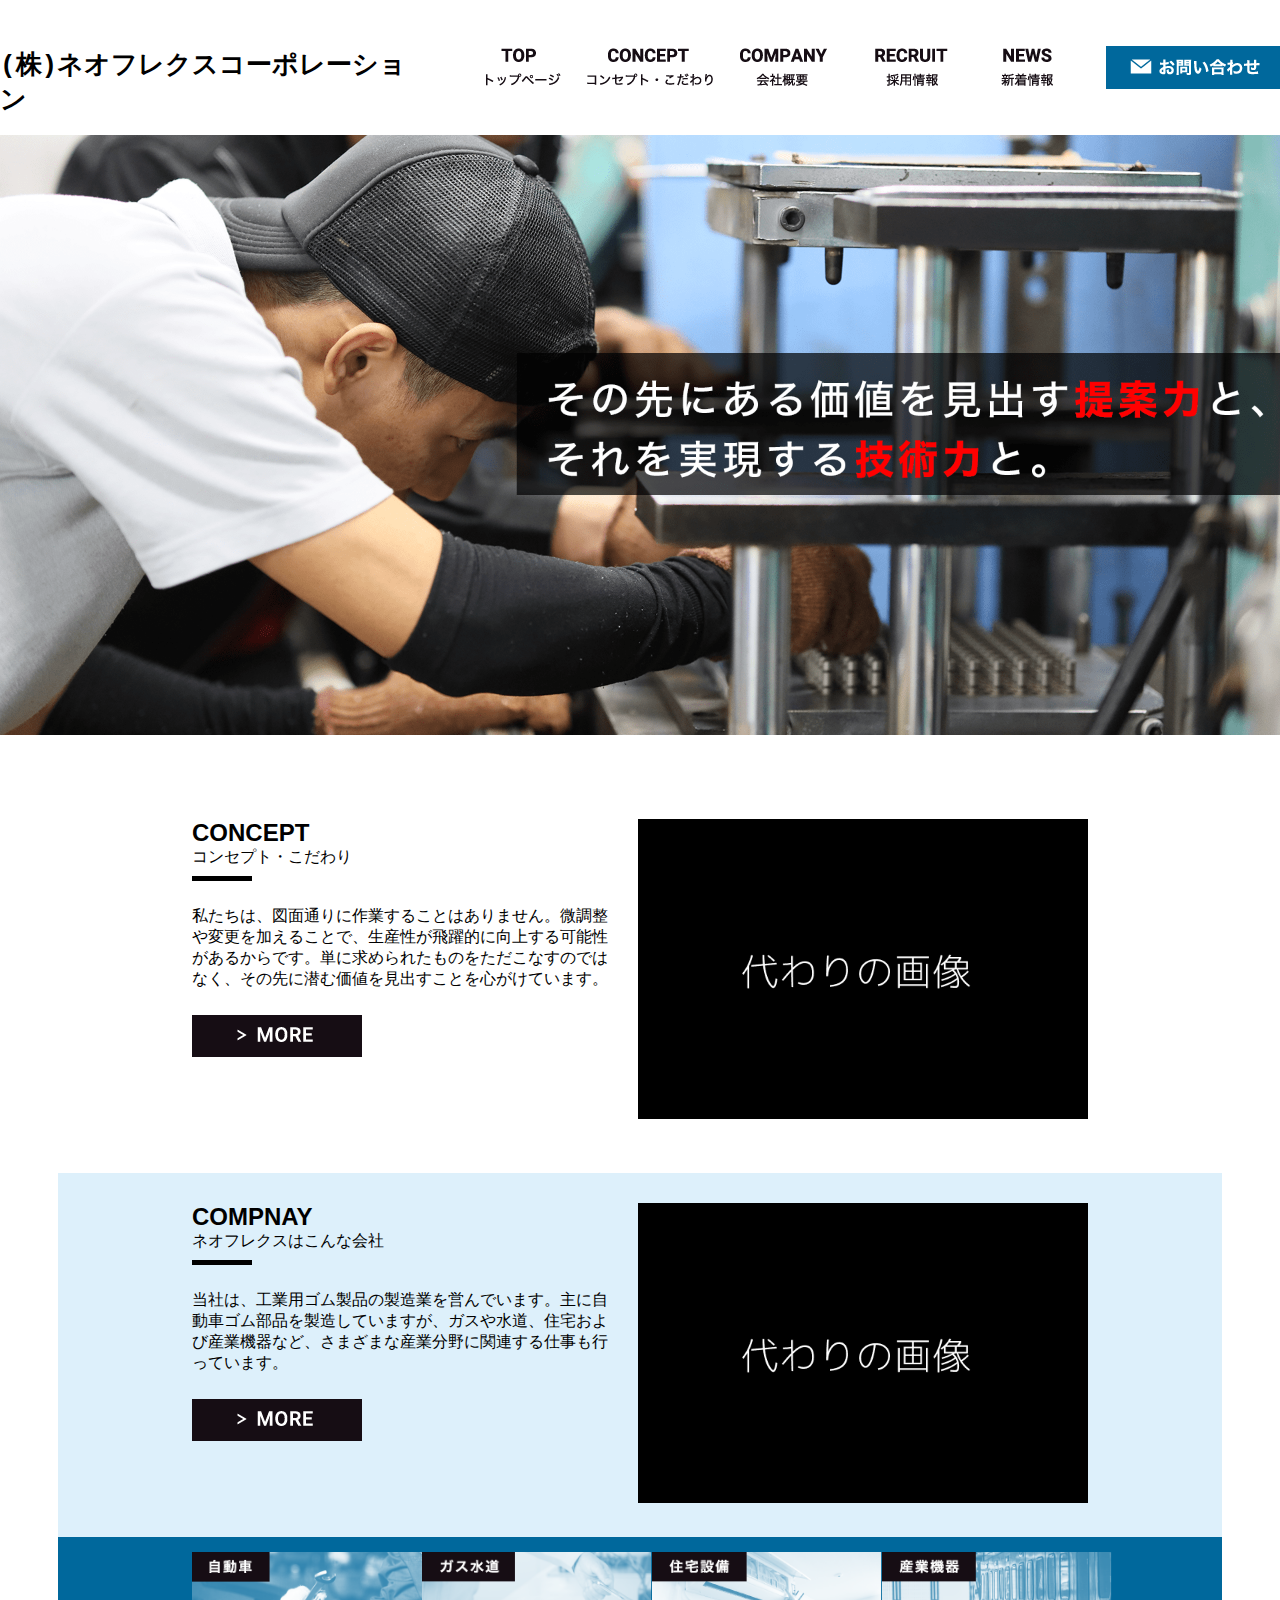
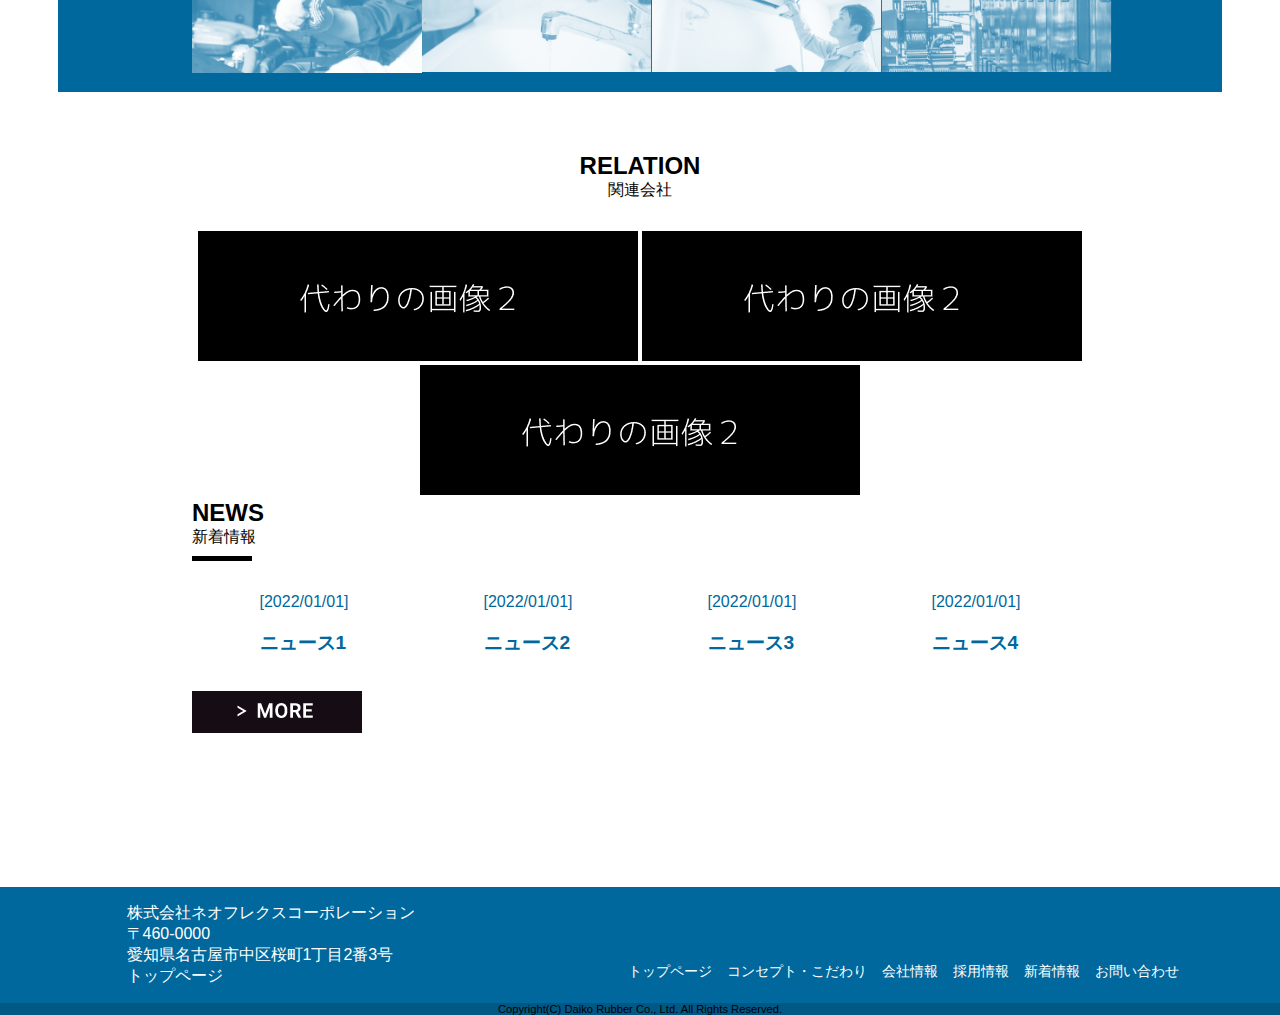
<file: index.html>
<!DOCTYPE html>
<html lang="en">
<head>
  <meta charset="UTF-8">
  <meta http-equiv="X-UA-Compatible" content="IE=edge">
  <meta name="viewport" content="width=device-width, initial-scale=1.0">
  <link rel="stylesheet" href="style.css">
  <title>株式会社ネオフレクスコーポレーション</title>
</head>
<body>
  <header>
    <h1 class="co-name">(株)ネオフレクスコーポレーション</h1>
    <ul class="header-list">
      <li>
        <a href="index.html"><img src="top/top.png" alt="コンセプトの画像"></a>
      </li>
      <li>
        <a href="concept.html"><img src="top/concept.png" alt="コンセプトの画像"></a>
      </li>
      <li>
        <a href="company.html"><img src="top/company.png" alt="カンパニーの画像"></a>
      </li>
      <li>
        <a href="recruit.html"><img src="top/recruit.png" alt="リクルートの会社"></a>
      </li>
      <li>
        <a href="news.html"><img src="top/news.png" alt="ニュースの画像"></a>
      </li>
      <li>
        <a href="contact.html"><img src="top/contact.png" alt="問い合わせの画像"></a>
      </li>
    </ul>
  </header>

  
  <div id="mainvisual">
    <img src="top/top1.png" alt="画像１">
  </div>
  <main>
    <div class="section">
      <div class="section-left">
        <div class="section-title">
          <span class="en">CONCEPT</span>
          <span class="ja">コンセプト・こだわり</span>
          <div class="border"></div>
        </div>
        <div class="section-text">
          私たちは、図面通りに作業することはありません。微調整や変更を加えることで、生産性が飛躍的に向上する可能性があるからです。単に求められたものをただこなすのではなく、その先に潜む価値を見出すことを心がけています。
        </div>
        <div class="more-btn">
          <a href="concept.html"><img src="top/more.png" alt="コンセプトの画像"></a>
        </div>
      </div>
      <div class="section-right">
        <img src="top/dummy.png" alt="">
      </div>
    </div>
    <div class="section-wrapper">
      <div class="section">
        <div class="section-left">
          <div class="section-title">
            <span class="en">COMPNAY</span>
            <span class="ja">ネオフレクスはこんな会社</span>
          </div>
          <div class="border"></div>
          <div class="section-text">
            当社は、工業用ゴム製品の製造業を営んでいます。主に自動車ゴム部品を製造していますが、ガスや水道、住宅および産業機器など、さまざまな産業分野に関連する仕事も行っています。
          </div>
          <div class="more-btn">
            <a href="company.html"><img src="top/more.png" alt="カンパニーの画像"></a>
          </div>
        </div>
        <div class="section-right">
          <img src="top/dummy.png" alt="">
        </div>
      </div>
    </div>
    <div class="flex">
      <ul>
        <li><img src="top/top4.png" alt=""></li>
        <li><img src="top/top5.png" alt=""></li>
        <li><img src="top/top6.png" alt=""></li>
        <li><img src="top/top7.png" alt=""></li>
      </ul>
    </div>

    <div class="link">
      <div class="section-title">
        <span class="en">RELATION</span>
        <span class="ja">関連会社</span>
      </div>
      <div class="link-contents">
        <div class="top">
          <img src="top/dummy2.png" alt="">
          <img src="top/dummy2.png" alt="">
        </div>
        <div class="under">
          <img src="top/dummy2.png" alt="">
        </div>
      </div>
    </div>

    <div class="news">
      <div class="section-title">
        <span class="en">NEWS</span>
        <span class="ja">新着情報</span>
      </div>
      <div class="border"></div>
      <ul class="news-list">
        <li class="article">
          <a href="#">
            <p>[2022/01/01]</p>
            <p class="article-text">ニュース1</p>
          </a>
        </li>
        <li class="article">
          <a href="#">
            <p>[2022/01/01]</p>
            <p class="article-text">ニュース2</p>
          </a>
        </li>
        <li class="article">
          <a href="#">
            <p>[2022/01/01]</p>
            <p class="article-text">ニュース3</p>
          </a>
        </li>
        <li class="article">
          <a href="#">
            <p>[2022/01/01]</p>
            <p class="article-text">ニュース4</p>
          </a>
        </li>
      </ul>
      <div class="more-btn">
        <a href="news.html"><img src="top/more.png" alt="コンセプトの画像"></a>
      </div>
    </div>
  </main>

  <footer>
    <div class="foot">
      <div class="footer-left">
        <ul>
          <li>株式会社ネオフレクスコーポレーション</li>
          <li>〒460-0000</li>
          <li>愛知県名古屋市中区桜町1丁目2番3号</li>
          <li><a href="index.html">トップページ</a></li>
        </ul>
      </div>
      <div class="footer-right">
        <ul>
          <li><a href="index.html">トップページ</a></li>
          <li><a href="concept.html">コンセプト・こだわり</a></li>
          <li><a href="company.html">会社情報</a></li>
          <li><a href="recruit.html">採用情報</a></li>
          <li><a href="news.html">新着情報</a></li>
          <li><a href="contact.html">お問い合わせ</a></li>
        </ul>
      </div>
    </div>
    <div class="copyight">
      <p>Copyright(C) Daiko Rubber Co., Ltd. All Rights Reserved.</p>
    </div>
  </footer>
</body>
</html>
</file>
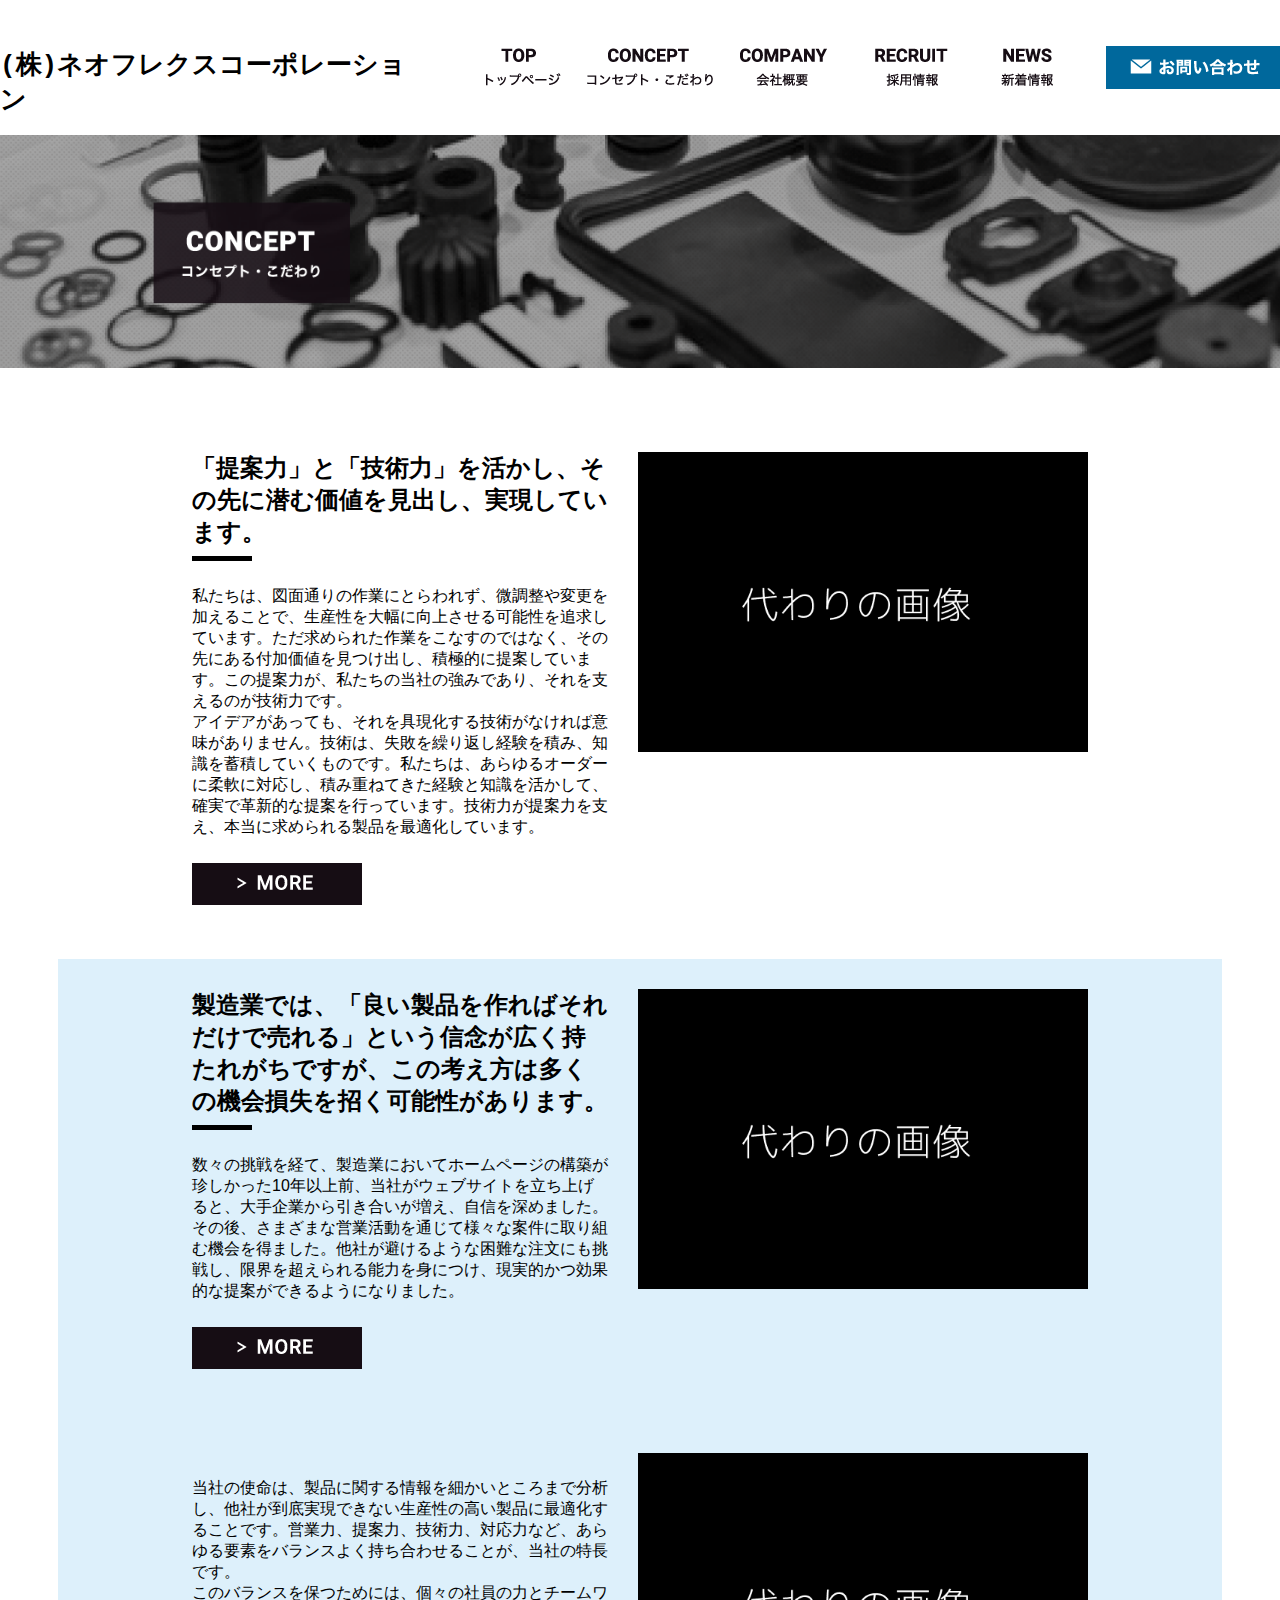
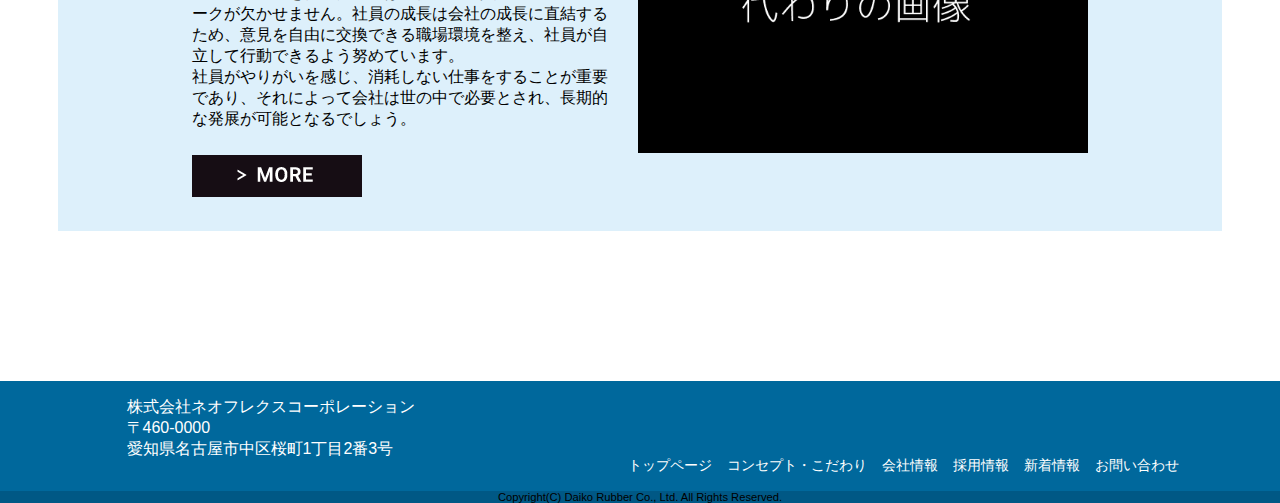
<file: concept.html>
<!DOCTYPE html>
<html lang="en">
<head>
  <meta charset="UTF-8">
  <meta http-equiv="X-UA-Compatible" content="IE=edge">
  <meta name="viewport" content="width=device-width, initial-scale=1.0">
  <link rel="stylesheet" href="style.css">
  <title>株式会社ネオフレクスコーポレーション</title>
</head>
<body>
  <header>
    <h1 class="co-name">(株)ネオフレクスコーポレーション</h1>
    <ul class="header-list">
      <li>
        <a href="index.html"><img src="top/top.png" alt="コンセプトの画像"></a>
      </li>
      <li>
        <a href="concept.html"><img src="top/concept.png" alt="コンセプトの画像"></a>
      </li>
      <li>
        <a href="company.html"><img src="top/company.png" alt="カンパニーの画像"></a>
      </li>
      <li>
        <a href="recruit.html"><img src="top/recruit.png" alt="リクルートの会社"></a>
      </li>
      <li>
        <a href="news.html"><img src="top/news.png" alt="ニュースの画像"></a>
      </li>
      <li>
        <a href="contact.html"><img src="top/contact.png" alt="問い合わせの画像"></a>
      </li>
    </ul>
  </header>

  <div id="mainvisual">
    <img src="concept/concept1.png" alt="画像１">
  </div>
  <main>
    <div class="section">
      <div class="section-left">
        <div class="section-title">
          <span class="en">
            「提案力」と「技術力」を活かし、その先に潜む価値を見出し、実現しています。
          </span>
          <div class="border"></div>
        </div>
        <div class="section-text">
          私たちは、図面通りの作業にとらわれず、微調整や変更を加えることで、生産性を大幅に向上させる可能性を追求しています。ただ求められた作業をこなすのではなく、その先にある付加価値を見つけ出し、積極的に提案しています。この提案力が、私たちの当社の強みであり、それを支えるのが技術力です。<br>
          アイデアがあっても、それを具現化する技術がなければ意味がありません。技術は、失敗を繰り返し経験を積み、知識を蓄積していくものです。私たちは、あらゆるオーダーに柔軟に対応し、積み重ねてきた経験と知識を活かして、確実で革新的な提案を行っています。技術力が提案力を支え、本当に求められる製品を最適化しています。
        </div>
        <div class="more-btn">
          <img src="top/more.png" alt="">
        </div>
      </div>
      <div class="section-right">
        <img src="top/dummy.png" alt="">
      </div>
    </div>
    <div class="section-wrapper">
      <div class="section">
        <div class="section-left">
          <div class="section-title">
            <span class="en">
              製造業では、「良い製品を作ればそれだけで売れる」という信念が広く持たれがちですが、この考え方は多くの機会損失を招く可能性があります。
            </span>
          </div>
          <div class="border"></div>
          <div class="section-text">
            数々の挑戦を経て、製造業においてホームページの構築が珍しかった10年以上前、当社がウェブサイトを立ち上げると、大手企業から引き合いが増え、自信を深めました。その後、さまざまな営業活動を通じて様々な案件に取り組む機会を得ました。他社が避けるような困難な注文にも挑戦し、限界を超えられる能力を身につけ、現実的かつ効果的な提案ができるようになりました。
          </div>
          <div class="more-btn">
            <img src="top/more.png" alt="">
          </div>
        </div>
        <div class="section-right">
          <img src="top/dummy.png" alt="">
        </div>
      </div>
      <div class="section">
        <div class="section-left">
          <div class="section-title">
          </div>
          <div class="section-text">
            当社の使命は、製品に関する情報を細かいところまで分析し、他社が到底実現できない生産性の高い製品に最適化することです。営業力、提案力、技術力、対応力など、あらゆる要素をバランスよく持ち合わせることが、当社の特長です。<br>
            このバランスを保つためには、個々の社員の力とチームワークが欠かせません。社員の成長は会社の成長に直結するため、意見を自由に交換できる職場環境を整え、社員が自立して行動できるよう努めています。<br>
            社員がやりがいを感じ、消耗しない仕事をすることが重要であり、それによって会社は世の中で必要とされ、長期的な発展が可能となるでしょう。
          </div>
          <div class="more-btn">
            <img src="top/more.png" alt="">
          </div>
        </div>
        <div class="section-right">
          <img src="top/dummy.png" alt="">
        </div>
      </div>
    </div>
  </main>

  <footer>
    <div class="foot">
      <div class="footer-left">
        <ul>
          <li>株式会社ネオフレクスコーポレーション</li>
          <li>〒460-0000</li>
          <li>愛知県名古屋市中区桜町1丁目2番3号</li>
        </ul>
      </div>
      <div class="footer-right">
        <ul>
          <li><a href="index.html">トップページ</a></li>
          <li><a href="concept.html">コンセプト・こだわり</a></li>
          <li><a href="company.html">会社情報</a></li>
          <li><a href="recruit.html">採用情報</a></li>
          <li><a href="news.html">新着情報</a></li>
          <li><a href="contact.html">お問い合わせ</a></li>
        </ul>
      </div>
    </div>
    <div class="copyight">
      <p>Copyright(C) Daiko Rubber Co., Ltd. All Rights Reserved.</p>
    </div>
  </footer>
</body>
</html>
</file>
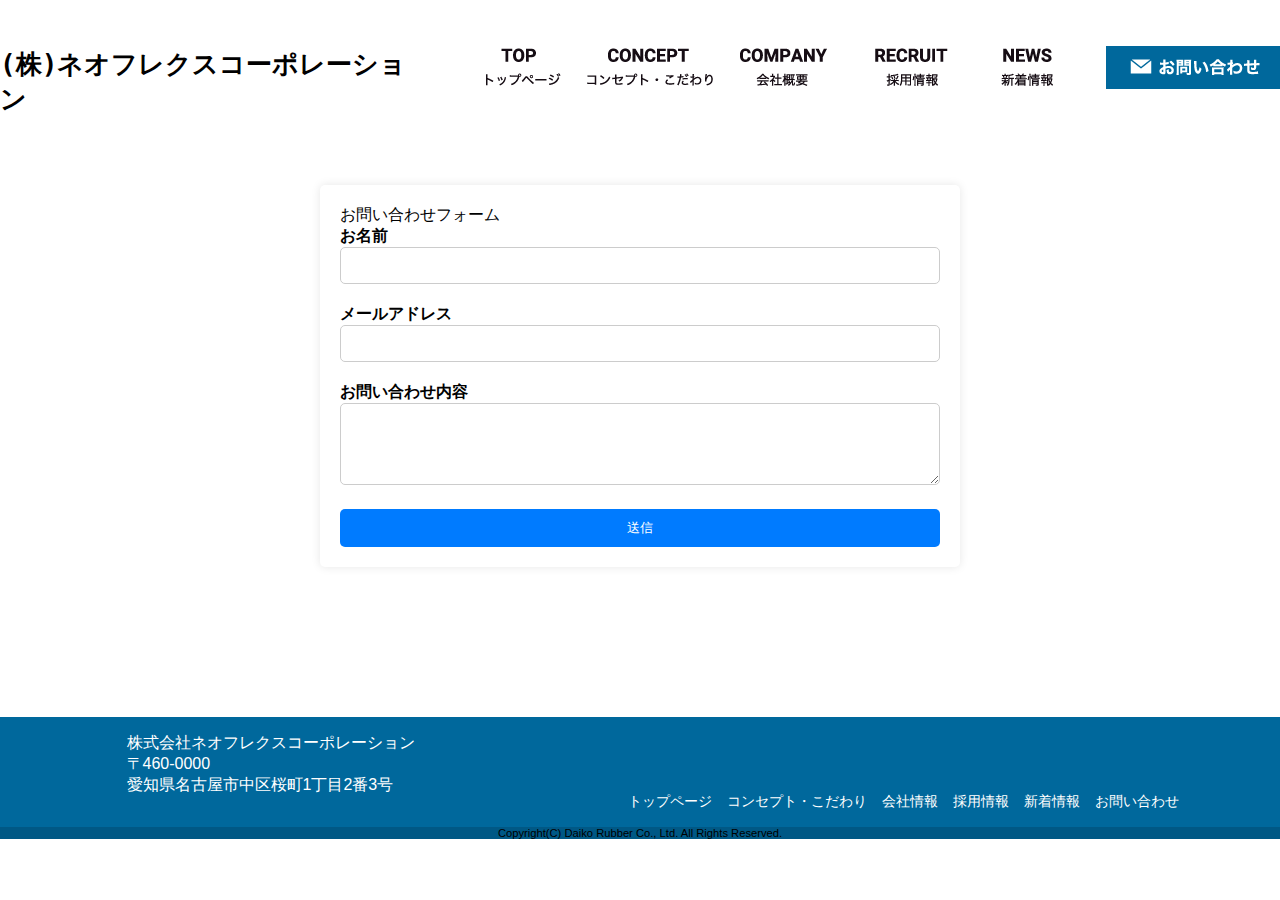
<file: contact.html>
<!DOCTYPE html>
<html lang="en">
<head>
  <meta charset="UTF-8">
  <meta http-equiv="X-UA-Compatible" content="IE=edge">
  <meta name="viewport" content="width=device-width, initial-scale=1.0">
  <link rel="stylesheet" href="style.css">
  <title>株式会社ネオフレクスコーポレーション</title>
</head>
<body>
  <header>
    <h1 class="co-name">(株)ネオフレクスコーポレーション</h1>
    <ul class="header-list">
      <li>
        <a href="index.html"><img src="top/top.png" alt="コンセプトの画像"></a>
      </li>
      <li>
        <a href="concept.html"><img src="top/concept.png" alt="コンセプトの画像"></a>
      </li>
      <li>
        <a href="company.html"><img src="top/company.png" alt="カンパニーの画像"></a>
      </li>
      <li>
        <a href="recruit.html"><img src="top/recruit.png" alt="リクルートの会社"></a>
      </li>
      <li>
        <a href="news.html"><img src="top/news.png" alt="ニュースの画像"></a>
      </li>
      <li>
        <a href="contact.html"><img src="top/contact.png" alt="問い合わせの画像"></a>
      </li>
    </ul>
  </header>

  <main>
    <div class="container">
      <div class="from-text">お問い合わせフォーム</div>
      <form>
          <div class="form-group">
              <label for="name">お名前</label>
              <input type="text" id="name" name="name" required>
          </div>
          <div class="form-group">
              <label for="email">メールアドレス</label>
              <input type="email" id="email" name="email" required>
          </div>
          <div class="form-group">
              <label for="message">お問い合わせ内容</label>
              <textarea id="message" name="message" rows="4" required></textarea>
          </div>
          <button type="submit">送信</button>
      </form>
  </div>
  </main>

  <footer>
    <div class="foot">
      <div class="footer-left">
        <ul>
          <li>株式会社ネオフレクスコーポレーション</li>
          <li>〒460-0000</li>
          <li>愛知県名古屋市中区桜町1丁目2番3号</li>
        </ul>
      </div>
      <div class="footer-right">
        <ul>
          <li><a href="index.html">トップページ</a></li>
          <li><a href="concept.html">コンセプト・こだわり</a></li>
          <li><a href="company.html">会社情報</a></li>
          <li><a href="recruit.html">採用情報</a></li>
          <li><a href="news.html">新着情報</a></li>
          <li><a href="contact.html">お問い合わせ</a></li>
        </ul>
      </div>
    </div>
    <div class="copyight">
      <p>Copyright(C) Daiko Rubber Co., Ltd. All Rights Reserved.</p>
    </div>
  </footer>
</body>
</html>
</file>
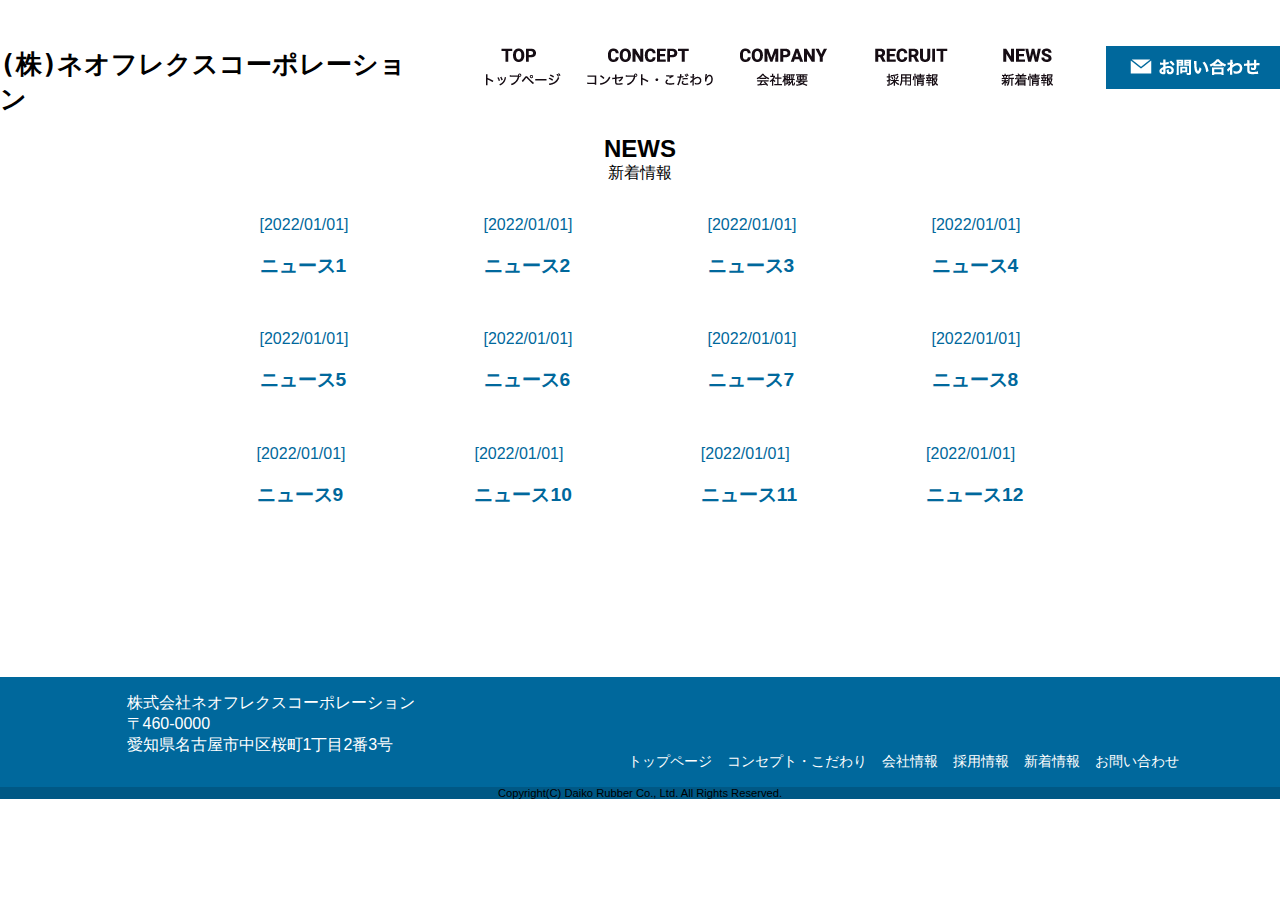
<file: news.html>
<!DOCTYPE html>
<html lang="en">
<head>
  <meta charset="UTF-8">
  <meta http-equiv="X-UA-Compatible" content="IE=edge">
  <meta name="viewport" content="width=device-width, initial-scale=1.0">
  <link rel="stylesheet" href="style.css">
  <title>株式会社ネオフレクスコーポレーション</title>
</head>
<body>
  <header>
    <h1 class="co-name">(株)ネオフレクスコーポレーション</h1>
    <ul class="header-list">
      <li>
        <a href="index.html"><img src="top/top.png" alt="コンセプトの画像"></a>
      </li>
      <li>
        <a href="concept.html"><img src="top/concept.png" alt="コンセプトの画像"></a>
      </li>
      <li>
        <a href="company.html"><img src="top/company.png" alt="カンパニーの画像"></a>
      </li>
      <li>
        <a href="recruit.html"><img src="top/recruit.png" alt="リクルートの会社"></a>
      </li>
      <li>
        <a href="news.html"><img src="top/news.png" alt="ニュースの画像"></a>
      </li>
      <li>
        <a href="contact.html"><img src="top/contact.png" alt="問い合わせの画像"></a>
      </li>
    </ul>
  </header>

  <main>
    <div class="news-html">
      <div class="section-title">
        <span class="en">NEWS</span>
        <span class="ja">新着情報</span>
      </div>
    </div>

    <ul class="news-list">
      <li class="article">
        <a href="#">
          <p>[2022/01/01]</p>
          <p class="article-text">ニュース1</p>
        </a>
      </li>
      <li class="article">
        <a href="#">
          <p>[2022/01/01]</p>
          <p class="article-text">ニュース2</p>
        </a>
      </li>
      <li class="article">
        <a href="#">
          <p>[2022/01/01]</p>
          <p class="article-text">ニュース3</p>
        </a>
      </li>
      <li class="article">
        <a href="#">
          <p>[2022/01/01]</p>
          <p class="article-text">ニュース4</p>
        </a>
      </li>
    </ul>

    <ul class="news-list">
      <li class="article">
        <a href="#">
          <p>[2022/01/01]</p>
          <p class="article-text">ニュース5</p>
        </a>
      </li>
      <li class="article">
        <a href="#">
          <p>[2022/01/01]</p>
          <p class="article-text">ニュース6</p>
        </a>
      </li>
      <li class="article">
        <a href="#">
          <p>[2022/01/01]</p>
          <p class="article-text">ニュース7</p>
        </a>
      </li>
      <li class="article">
        <a href="#">
          <p>[2022/01/01]</p>
          <p class="article-text">ニュース8</p>
        </a>
      </li>
    </ul>

    <ul class="news-list">
      <li class="article">
        <a href="#">
          <p>[2022/01/01]</p>
          <p class="article-text">ニュース9</p>
        </a>
      </li>
      <li class="article">
        <a href="#">
          <p>[2022/01/01]</p>
          <p class="article-text">ニュース10</p>
        </a>
      </li>
      <li class="article">
        <a href="#">
          <p>[2022/01/01]</p>
          <p class="article-text">ニュース11</p>
        </a>
      </li>
      <li class="article">
        <a href="#">
          <p>[2022/01/01]</p>
          <p class="article-text">ニュース12</p>
        </a>
      </li>
    </ul>


  </main>

  <footer>
    <div class="foot">
      <div class="footer-left">
        <ul>
          <li>株式会社ネオフレクスコーポレーション</li>
          <li>〒460-0000</li>
          <li>愛知県名古屋市中区桜町1丁目2番3号</li>
        </ul>
      </div>
      <div class="footer-right">
        <ul>
          <li><a href="index.html">トップページ</a></li>
          <li><a href="concept.html">コンセプト・こだわり</a></li>
          <li><a href="company.html">会社情報</a></li>
          <li><a href="recruit.html">採用情報</a></li>
          <li><a href="news.html">新着情報</a></li>
          <li><a href="contact.html">お問い合わせ</a></li>
        </ul>
      </div>
    </div>
    <div class="copyight">
      <p>Copyright(C) Daiko Rubber Co., Ltd. All Rights Reserved.</p>
    </div>
  </footer>
</body>
</html>
</file>
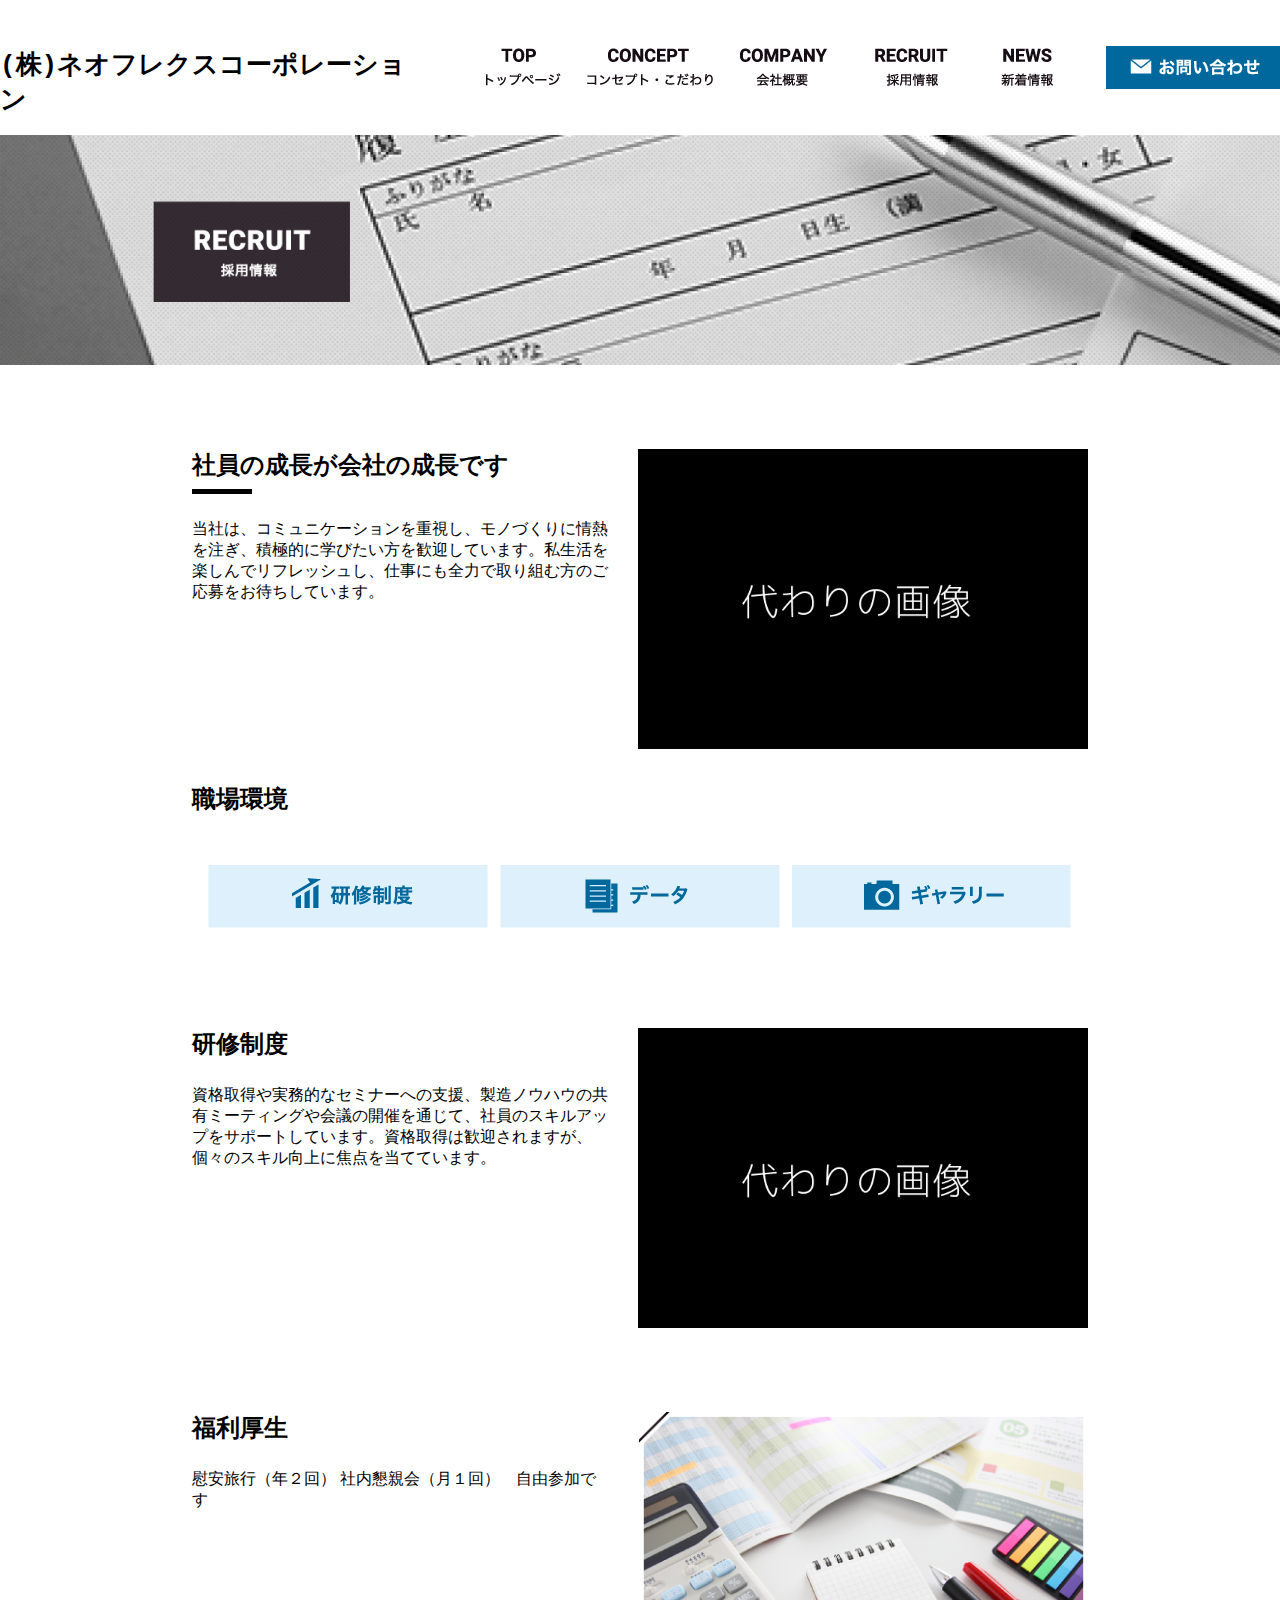
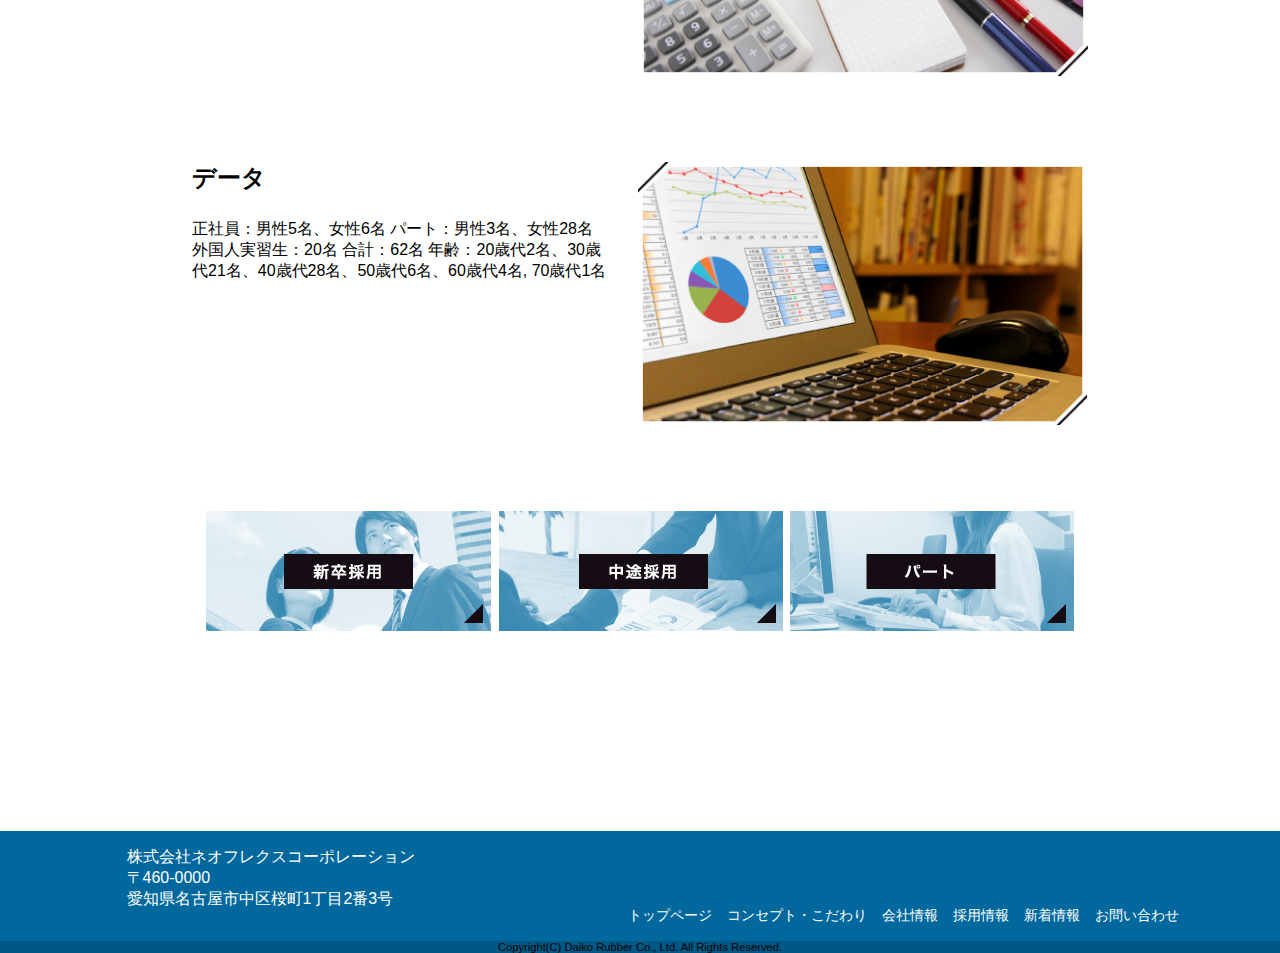
<file: recruit.html>
<!DOCTYPE html>
<html lang="en">
<head>
  <meta charset="UTF-8">
  <meta http-equiv="X-UA-Compatible" content="IE=edge">
  <meta name="viewport" content="width=device-width, initial-scale=1.0">
  <link rel="stylesheet" href="style.css">
  <title>株式会社ネオフレクスコーポレーション</title>
</head>
<body>
  <header>
    <h1 class="co-name">(株)ネオフレクスコーポレーション</h1>
    <ul class="header-list">
      <li>
        <a href="index.html"><img src="top/top.png" alt="コンセプトの画像"></a>
      </li>
      <li>
        <a href="concept.html"><img src="top/concept.png" alt="コンセプトの画像"></a>
      </li>
      <li>
        <a href="company.html"><img src="top/company.png" alt="カンパニーの画像"></a>
      </li>
      <li>
        <a href="recruit.html"><img src="top/recruit.png" alt="リクルートの会社"></a>
      </li>
      <li>
        <a href="news.html"><img src="top/news.png" alt="ニュースの画像"></a>
      </li>
      <li>
        <a href="contact.html"><img src="top/contact.png" alt="問い合わせの画像"></a>
      </li>
    </ul>
  </header>

  <div id="mainvisual">
    <img src="recruit/recruit1.png" alt="画像１">
  </div>
  <main>
    <div class="section">
      <div class="section-left">
        <div class="section-title">
          <span class="en">
            社員の成長が会社の成長です
          </span>
          <div class="border"></div>
        </div>
        <div class="section-text">
          当社は、コミュニケーションを重視し、モノづくりに情熱を注ぎ、積極的に学びたい方を歓迎しています。私生活を楽しんでリフレッシュし、仕事にも全力で取り組む方のご応募をお待ちしています。
        </div>
      </div>
      <div class="section-right">
        <img src="top/dummy.png" alt="">
      </div>
    </div>


    <div class="section-title">
      <span class="en">職場環境</span>
    </div>
    <div class="recruit-flex">
      <img src="recruit/recruit3.png" alt="画像１">
      <img src="recruit/recruit5.png" alt="画像１">
      <img src="recruit/recruit6.png" alt="画像１">
    </div>


    <div class="section">
      <div class="section-left">
        <div class="section-title">
          <span class="en">研修制度</span>
        </div>
        <div class="section-text">
          資格取得や実務的なセミナーへの支援、製造ノウハウの共有ミーティングや会議の開催を通じて、社員のスキルアップをサポートしています。資格取得は歓迎されますが、個々のスキル向上に焦点を当てています。
        </div>
      </div>
      <div class="section-right">
        <div class="section-right">
          <img src="top/dummy.png" alt="">
        </div>
        <!-- <div class="empty-space"></div> -->
      </div>
    </div>
    <div class="section">
      <div class="section-left">
        <div class="section-title">
          <span class="en">福利厚生</span>
        </div>
        <div class="section-text">
          慰安旅行（年２回） 社内懇親会（月１回）　自由参加です
        </div>
      </div>
      <div class="section-right">
        <img src="recruit/recruit9.png" alt="画像１">
      </div>
    </div>
    <div class="section">
      <div class="section-left">
        <div class="section-title">
          <span class="en">データ</span>
        </div>
        <div class="section-text">
          正社員：男性5名、女性6名
          パート：男性3名、女性28名
          外国人実習生：20名
          合計：62名
          
          年齢：20歳代2名、30歳代21名、40歳代28名、50歳代6名、60歳代4名, 70歳代1名
        </div>
    </div>
    <div class="section-right">
      <img src="recruit/recruit10.png" alt="画像１">
    </div>
  </div>
  <div class="recruit-flex">
    <img src="recruit/recruit12.png" alt="画像１">
    <img src="recruit/recruit13.png" alt="画像１">
    <img src="recruit/recruit14.png" alt="画像１">
  </div>
  </main>

  <footer>
    <div class="foot">
      <div class="footer-left">
        <ul>
          <li>株式会社ネオフレクスコーポレーション</li>
          <li>〒460-0000</li>
          <li>愛知県名古屋市中区桜町1丁目2番3号</li>
        </ul>
      </div>
      <div class="footer-right">
        <ul>
          <li><a href="index.html">トップページ</a></li>
          <li><a href="concept.html">コンセプト・こだわり</a></li>
          <li><a href="company.html">会社情報</a></li>
          <li><a href="recruit.html">採用情報</a></li>
          <li><a href="news.html">新着情報</a></li>
          <li><a href="contact.html">お問い合わせ</a></li>
        </ul>
      </div>
    </div>
    <div class="copyight">
      <p>Copyright(C) Daiko Rubber Co., Ltd. All Rights Reserved.</p>
    </div>
  </footer>
</body>
</html>
</file>
<file: style.css>
@charset "utf-8";

 /* 共通部分 */
html {
  font-size: 100%;
  font-family: sans-serif;
}

body {
  padding: 0;
  margin: 0;
}

li {
  list-style: none;
  color: #fff;
}

a {
  text-decoration: none;
}

.en {
  font-size: 1.5rem;
  font-weight: bold;
  display: block;

}

.border {
  margin-top: 8px;
  border-top: 5px #000 solid;
  width: 60px;
}


/* header */
header {
  display: flex;
  justify-content: space-around;
  padding-top: 30px;
}

header .co-name {
  font-family: monospace;
}

header ul {
  display: flex;
  justify-content: space-around;
}


/* footer */
footer {
  color: #fff;
}

footer li a {
  color: #fff;
}

.foot {
  background-color: #00689c;
  margin: 150px 0 0 0;
  display: flex;
  justify-content: space-around;
}

.footer-right {
  text-align: center;
  padding-top: 60px;
}

.footer-right ul {
  display: flex;
  justify-content: space-around;
}

.footer-right ul li {
  font-size: 0.85rem;
  color: #fff;
  padding-right: 15px;
}

.copyight {
  background-color: #005885;
  color: #000;
  margin: 0;
  text-align: center;
  font-size: 0.7rem;
}

.copyight p {
  margin: 0;
}



/* ここまで共通 */





/* main */
main {
  margin: 0  15%;
  padding: 0;  
}

#mainvisual img {
  width: 100vw;
  height: auto;
  margin-bottom: 30px;
}

.section {
  margin: 20px 0 0 0;
  padding: 30px 0;
  display: flex;
  justify-content: space-between;
  gap: 30px;
}


.tag {
  padding-right: 10px;
}


.section-text {
  padding: 25px 0;
}

.rinen-title {
  color: #1e2c5c;
  font-size: 1.3rem;
  font-weight: 800;
}

.section-right img {
  width: 450px;
  height: auto;
}


/* (.section-right)の中のやつ */
.empty-space {
  width: 500px;
  height: 300px;
}

.section-wrapper {
  position: relative; /* 相対配置を指定 */
  background-color: #ddf0fb; /* 透明度を0.5に設定 */
  margin-left: -15%; /* 左のマージンを取り除く */
  margin-right: -15%; /* 右のマージンを取り除く */
  padding-left: 15%; /* 左側の余白を設定 */
  padding-right: 15%; /* 右側の余白を設定 */
}


.flex {
  position: relative; /* 相対配置を指定 */
  background-color: #00689c; /* 透明度を0.5に設定 */
  margin-left: -15%; /* 左のマージンを取り除く */
  margin-right: -15%; /* 右のマージンを取り除く */
  padding-left: 15%; /* 左側の余白を設定 */
  padding-right: 15%; /* 右側の余白を設定 */
}

.recruit-flex {
  padding: 50px 10px;
  display: flex;
  justify-content: space-around;
}

.flex ul {
  display: flex;
  justify-content: space-between;
  padding: 15px 0;
  margin: 0;
}

.flex ul li img {
  width: 230px;
  height: auto;
}


/* table */
table {
  width: 100%;
  border-collapse: collapse;
}

caption {
  padding-bottom: 50px;
  color: #005885;
  font-weight: 700;
  font-size: 1.4rem;
}

th, td {
  border-top: .2px solid black;
  border-bottom: .2px solid black;
  border-left: .2px solid black;
  padding: 8px;
}

th {
  text-align: left;
  background-color: #f2f2f2;
}



/* 地図 */
#map {
  padding-top: 200px;
}




/* 組織図 */
.info {
  text-align: center;
  padding-bottom: 50px;
  color: #005885;
  font-weight: 700;
  font-size: 1.4rem;
  padding-top: 70px;
}

.menu {
  border-top: .5px #000 solid;
  display: flex;
  justify-content: space-around;
}

.soshikizu img {
  text-align: center;
  width: 60%;
  height: 60%;
  padding-bottom: 70px;
}



/* link */
.link {
  text-align: center;
  margin-top: 60px;
}

.link-contents {
  margin-top: 30px;
}



/* news */
.news-list {
  padding: 0;
  display: flex;
  justify-content: space-around;
}

.article a p {
  color: #00689c;
}


.article-text {
  font-size: 1.2rem;
  font-weight: bold;
}




/* news.html */

.news-html {
  text-align: center;
}

.news-html img {
  padding: 50px 0;
}



/* contact.html */
.container {
  max-width: 600px;
  margin: 50px auto;
  padding: 20px;
  background-color: #fff;
  border-radius: 5px;
  box-shadow: 0 0 10px rgba(0, 0, 0, 0.1);
}

.form-text {
  margin-bottom: 20px;
  text-align: center;
}

.form-group {
  margin-bottom: 20px;
}

label {
  display: block;
  font-weight: bold;
}

input[type="text"],
input[type="email"],
textarea {
  width: 100%;
  padding: 10px;
  border: 1px solid #ccc;
  border-radius: 5px;
  box-sizing: border-box;
}

textarea {
  resize: vertical;
}

button[type="submit"] {
  display: block;
  width: 100%;
  padding: 10px;
  background-color: #007bff;
  color: #fff;
  border: none;
  border-radius: 5px;
  cursor: pointer;
  transition: background-color 0.3s;
}

button[type="submit"]:hover {
  background-color: #0056b3;
}

@media screen and (max-width:768px) {
  /* header */
  header {
    width: 100%;
    margin: 0;
    padding: 0;
    display: block;
  }
  header .co-name {
    width: 100%;
  }
  .header-list {
    display: none;
  }


  /* img */
  .section-left .more-btn {
    display: none;
  }
  .section-right img {
    width: 60vw;
  }
  .top img {
    width: 30vw;
  }
  .under img {
    width: 30vw;
  }

  /* メイン */
  body {
    font-size: .7rem;
  }

  .section {
    display: block;
  }

  .flex ul {
    display: flex;
    flex-direction: wrap;
  }
  .flex ul li img { 
    width: 110%;
    height: auto;
  }

  /* コンセプト */
  .en {
    font-size: 150%;
  }
  .section-text {
    letter-spacing: .2;
    margin-bottom: 30px;
  }

  /* 会社概要 */
  .rinen-title {
    font-size: 125%;
    padding-top: 30px;
  }
  #map {
    padding-top: 0;
  }

  iframe {
    height: 180px;
  }

  /* 新着情報 */
  .news .more-btn img {
    width: 45%;
  }
  .news-html img {
    width: 50%;
  }
  ul.news-list {
    text-align: center;
  }
  ul li a p.article-text {
    font-size: .9rem;
  }




  /* 採用 */
  .recruit-flex {
    display: block;
  }






  /* footer */
  .footer-left ul {
    width: 45%;
  }
  .footer-left ul img {
    width: 100%;
  }
  .footer-right ul {
    font-size: 5px;
    width: 100%;
    display: block;
    padding: 0;
    text-align: start;
  }
  .footer-right ul li {
    width: 100%;
    padding: 0;
  }
}
</file>
